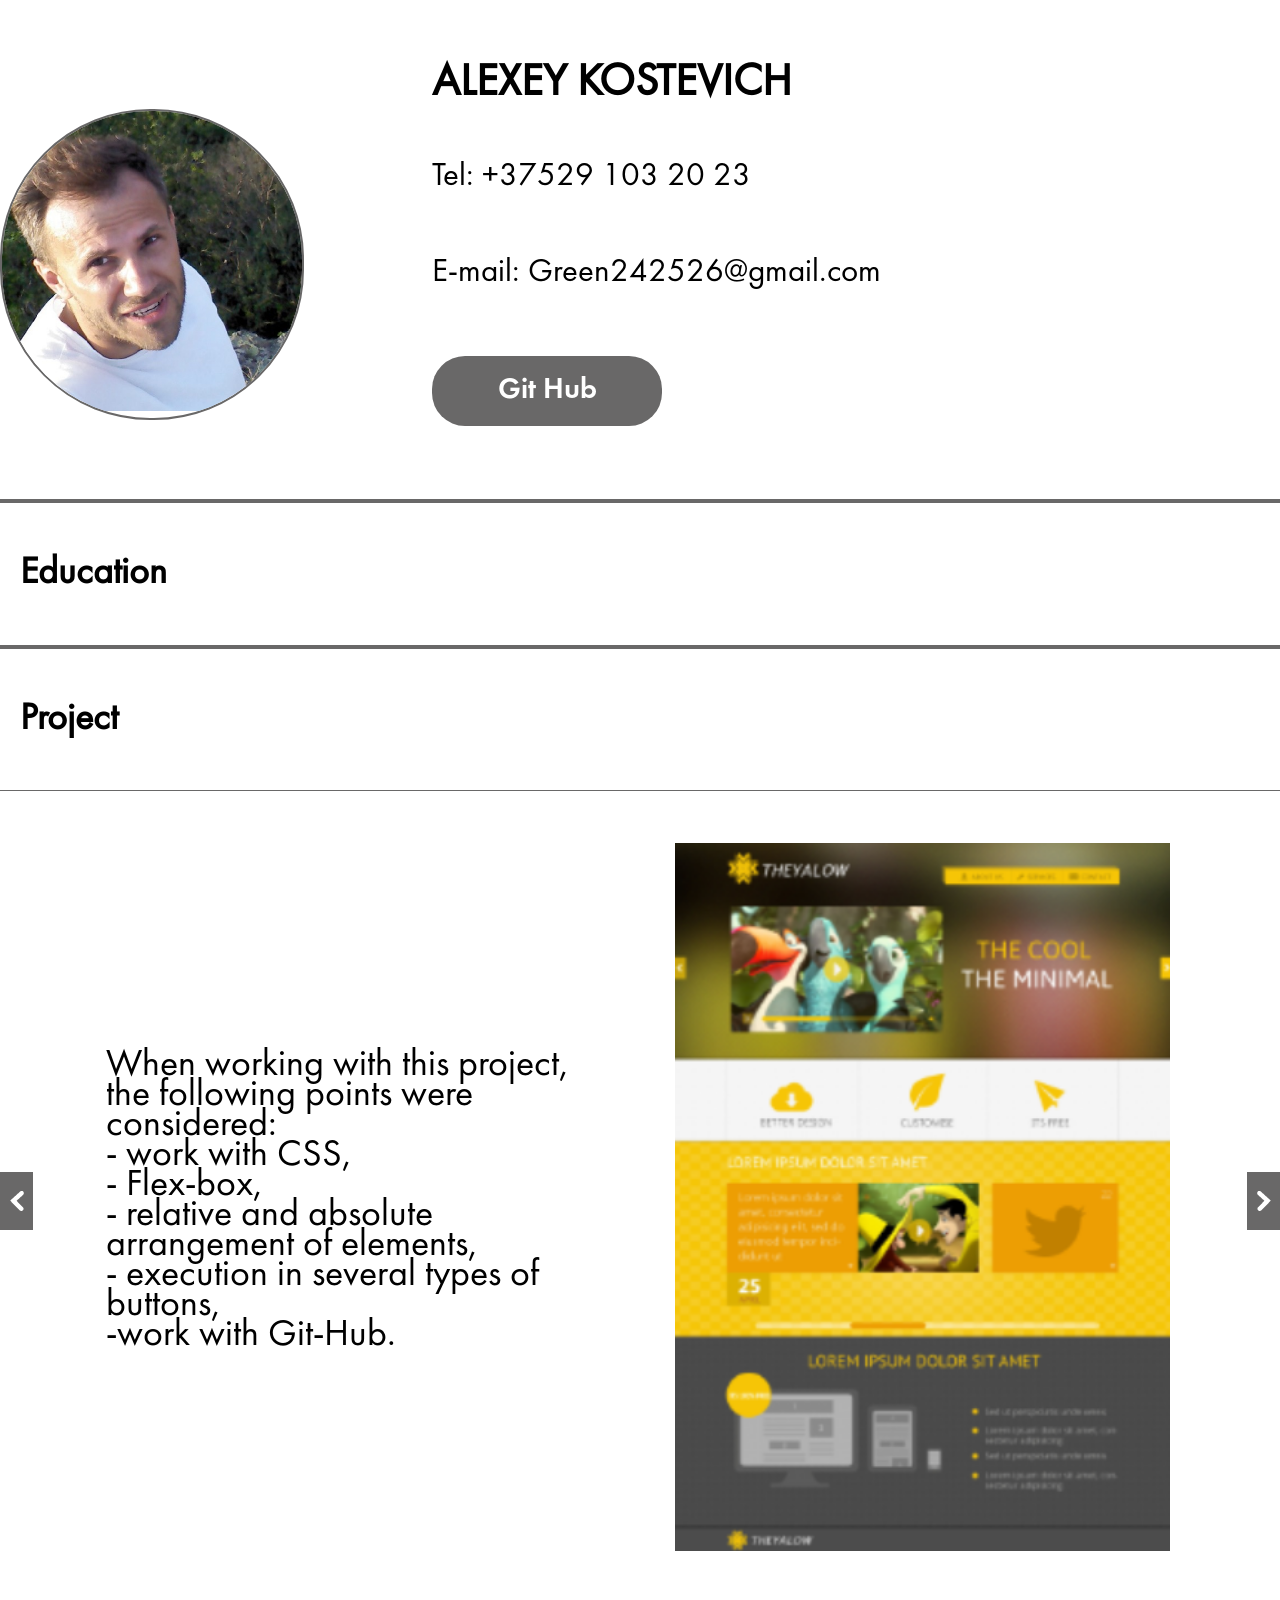
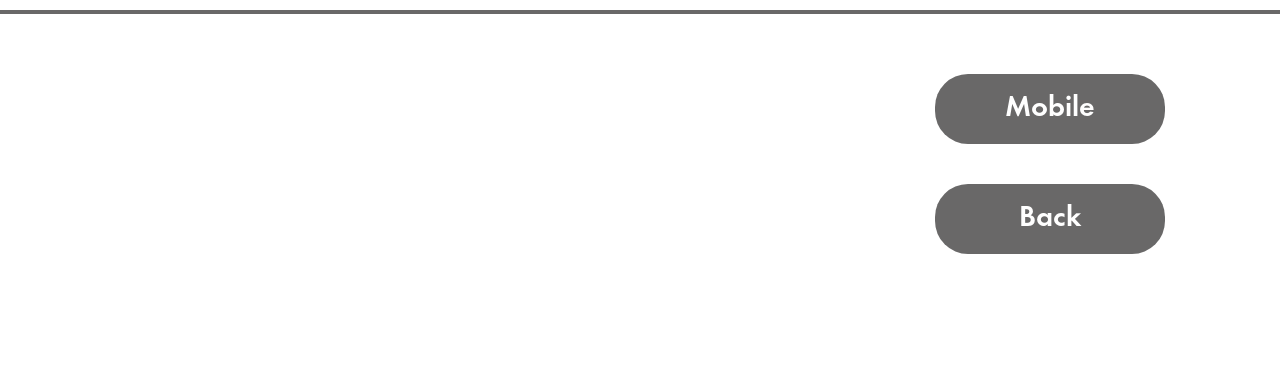
<file: index.html>
<!----  sass style.scss ../css/style.css   -->
<!DOCTYPE html>
<html lang="en">
<head>
  <meta charset="UTF-8">
  <meta name="viewport" content="width=device-width, initial-scale=1.0">
  <meta http-equiv="X-UA-Compatible" content="ie=edge">
  <title>Task 5</title>
  <link rel="stylesheet" href="css/style.css">
</head>
<body>
  <div class="wrapper" id="wrapper">
    <header>
      <div class="container">
        <div class="avatar">
            <img src="assets\images\avatar.jpg">
        </div>
        <div class="name_contacts">
          <h1>Alexey Kostevich</h1>
          <p>Tel: +37529 103 20 23</p>
          <p>E-mail: Green242526@gmail.com</p>
          <div class="git_hub">
            <a href="https://github.com/AKutrapali">Git Hub</a>
          </div>
        </div>
      </div>
    </header> 
    <main>
      <div class="education">
        <div class="container">
        <div class="title" id="button_education">
          <p>Education</p>
        </div>
        <div class="content" id="content">
            <ul>
                <li>1991-2002гг. - Secondary school No. 2 city of Uzda</li>
                <li>2002-2007гг. - Belarusian National Technical University, Faculty of Energy</li>
                <li>2019-2019гг. - RS School</li>
            </ul>
          </div>
        </div>
      </div>
      <div class="project">
        <div class="container">
          <div class="proect_title">
            <p>Project</p>
          </div>
          <div class="carousel_container">
            <div class="carousel_left" id="button_left"> <img src="assets\images\buttonleft.png"> </div>
            <div class="carousel_right" id="button_right"> <img src="assets\images\buttonright.png"> </div>
            <div class="main_container">
              <div class="carousel_button" id="carousel_button"> 
                  Описание
              </div>
              <ul class="carousel" id="project_content">
                <li class="carousel_item">
                  <div class="carousel_text">
                    <p class="htext1">When working with this project, the following points were considered:<br>
                      - work with CSS,<br>
                      - Flex-box,<br>
                      - relative and absolute arrangement of elements,<br>
                      - execution in several types of buttons,<br>
                      -work with Git-Hub.</p>
                  </div>
                  <div class="carousel_images"> 
                      <a href='./project/Theyalow/index.html'><img src="assets\images\Theyallow_image.png"></a>
                  </div>
                </li>
                <li class="carousel_item">
                  <div class="carousel_text">
                    <p class="htext1">
                      When working with this project, the following points were considered:<br>
                      - website execution for various devices (desktop, tablet, mobile),<br>
                      -execution of the site with a "rubber layout",<br>
                      -work with the CSCC preprocessor (nesting, mixin, extend),<br>
                      -work with video elements.</p>
                  </div>
                  <div class="carousel_images"> 
                      <a href="project\Repair Design Project\index.html"><img src="assets\images\Repair_design_proect.png"></a>
                  </div>
                </li>
              </ul>
            </div>
          </div>
        </div>
      </div>
      <div class="buttons">
        <div class="container">
          <div class="buttons2">
            <div class="buttons_mobile_version" id="buttons_mobile_version"> 
             Mobile
            </div>
            <div class="buttons_back"> 
                
                <a href="index.html"><p>Back</p></a>
            </div>
          </div>
        </div>
      </div>
    </main>
    <footer>  
    </footer>
  </div>
  <script src="script.js"></script>
</body>
</html>
</file>
<file: css/style.css>
@font-face {
  font-family: "FuturaDemiCRegular";
  src: url("../assets/fonts/FuturaDemiCRegular.otf");
  font-weight: normal;
  font-style: normal;
}
@font-face {
  font-family: "FuturaBookC";
  src: url("../assets/fonts/Futurabookc.otf");
  font-weight: normal;
  font-style: normal;
}
body,
ul,
li {
  margin: 0;
  padding: 0;
}

body {
  max-width: 1440px;
  background-color: #bdbdbd;
  margin: 0 auto;
}

li {
  list-style: none;
}

.wrapper {
  max-width: 1440px;
  margin: 0 auto;
  background-color: white;
  padding-bottom: 50px;
}

.container {
  max-width: 1280px;
  margin: 0 auto;
  font-family: "FuturaBookC";
  font-size: 33px;
  line-height: 30px;
}

a {
  all: unset;
}

@media screen and (max-width: 450px) {
  .container {
    width: 100%;
    margin: 0 auto;
    padding: 0;
  }

  .container {
    font-size: 23px;
    line-height: 23px;
  }

  .wrapper {
    padding-bottom: 0px;
  }
}
.wrapper_mobile {
  width: 450px;
}
.wrapper_mobile .container {
  width: 100%;
  margin: 0 auto;
  padding: 0;
}
.wrapper_mobile .container {
  font-size: 23px;
  line-height: 23px;
}
.wrapper_mobile .wrapper {
  padding-bottom: 0px;
}

header .container {
  position: relative;
  display: flex;
  justify-content: space-between;
  align-items: center;
  justify-content: flex-start;
  padding: 3% 0;
  border-bottom: 4px solid #696868;
}
header .container .avatar {
  border-radius: 150px;
  border: 2px solid #696868;
  overflow: hidden;
  margin-right: 10%;
  margin-top: 30px;
}
header .container .avatar img {
  width: 300px;
  height: 300px;
}
header .container .name_contacts {
  display: flex;
  flex-direction: column;
  justify-content: flex-start;
  align-items: center;
  align-items: flex-start;
}
header .container .name_contacts h1 {
  font-family: "FuturaBookC";
  font-size: 45px;
  line-height: 30px;
  font-weight: bold;
  text-transform: uppercase;
}
header .container .name_contacts .git_hub {
  all: unset;
  background-color: #696868;
  color: white;
  border-radius: 33px;
  text-align: center;
  font-family: "FuturaDemiCRegular";
  font-size: 30px;
  padding: 20px 45px;
  cursor: pointer;
  width: 140px;
  margin: 35px 0;
}
header .container .name_contacts .git_hub:hover {
  background-color: #c7c0c0;
  color: black;
}

@media screen and (max-width: 850px) {
  header .container {
    display: flex;
    flex-direction: column;
    justify-content: flex-start;
    align-items: center;
  }
  header .container .name_contacts {
    text-align: center;
    align-items: center;
  }
}
@media screen and (max-width: 450px) {
  header .container .avatar {
    margin-right: 0;
  }
  header .container .avatar img {
    width: 200px;
    height: 200px;
  }
  header .container .name_contacts {
    width: 100%;
  }
  header .container .name_contacts h1 {
    font-size: 30px;
  }
  header .container .name_contacts p {
    margin: 12px 0;
  }
  header .container .name_contacts .git_hub {
    background-color: #414141;
    border-radius: 9px;
    font-size: 23px;
    padding: 12px 0;
    width: 80%;
  }
}
.wrapper_mobile header .container {
  display: flex;
  flex-direction: column;
  justify-content: flex-start;
  align-items: center;
}
.wrapper_mobile header .container .avatar {
  margin-right: 0;
}
.wrapper_mobile header .container .avatar img {
  width: 200px;
  height: 200px;
}
.wrapper_mobile header .container .name_contacts {
  width: 100%;
  text-align: center;
  align-items: center;
}
.wrapper_mobile header .container .name_contacts h1 {
  font-size: 30px;
}
.wrapper_mobile header .container .name_contacts p {
  margin: 12px 0;
}
.wrapper_mobile header .container .name_contacts .git_hub {
  background-color: #414141;
  border-radius: 9px;
  font-size: 23px;
  padding: 12px 0;
  width: 80%;
}

.education .container {
  display: flex;
  flex-direction: column;
  justify-content: flex-start;
  align-items: center;
}
.education .container .title {
  font-size: 38px;
  border-bottom: 4px solid #696868;
  width: 100%;
  cursor: pointer;
}
.education .container .title p {
  padding: 56px 20px;
  margin-block-start: 0em;
  margin-block-end: 0em;
  font-weight: bold;
}
.education .container .title :hover {
  background-color: #696868;
  color: white;
}
.education .container .active {
  background-color: #696868;
  color: white;
}
.education .container .content {
  text-align: center;
  display: flex;
  flex-direction: column;
  justify-content: flex-start;
  align-items: center;
  display: none;
  border-bottom: 4px solid #696868;
  width: 100%;
}
.education .container .content ul li {
  margin: 29px 0;
}

.project .container {
  border-bottom: 4px solid #696868;
}
.project .container .proect_title {
  font-weight: bold;
  height: 141px;
  display: flex;
  align-items: center;
}
.project .container p {
  font-size: 38px;
  padding-left: 20px;
}
.project .container .carousel_container {
  border-top: 1px solid #696868;
  position: relative;
  display: flex;
  justify-content: space-between;
  align-items: center;
  justify-content: center;
}
.project .container .carousel_container .carousel_left, .project .container .carousel_container .carousel_right {
  position: absolute;
  top: 50%;
  transform: translate(0, -50%);
  width: 33px;
  height: 58px;
  border: none;
  cursor: pointer;
  display: flex;
  flex-direction: column;
  justify-content: flex-start;
  align-items: center;
  background-color: #696868;
}
.project .container .carousel_container .carousel_left img, .project .container .carousel_container .carousel_right img {
  margin: auto 0;
}
.project .container .carousel_container .carousel_left:hover, .project .container .carousel_container .carousel_right:hover {
  background-color: #c7c0c0;
  color: black;
}
.project .container .carousel_container .carousel_left {
  left: 0%;
}
.project .container .carousel_container .carousel_right {
  right: 0%;
}
.project .container .carousel_container .main_container {
  position: relative;
  width: 94%;
  overflow: hidden;
}
.project .container .carousel_container .main_container .carousel {
  position: relative;
  left: 0%;
  display: flex;
  justify-content: space-between;
  align-items: center;
  justify-content: flex-start;
}
.project .container .carousel_container .main_container .carousel_button {
  z-index: 100;
  all: unset;
  background-color: #696868;
  color: white;
  border-radius: 33px;
  text-align: center;
  font-family: "FuturaDemiCRegular";
  font-size: 30px;
  padding: 20px 45px;
  cursor: pointer;
  width: 140px;
  display: none;
}
.project .container .carousel_container .main_container .carousel_button:hover {
  background-color: #c7c0c0;
  color: black;
}
.project .container .carousel_container .main_container .carousel .carousel_item {
  transition: all ease 1s;
  flex: 1 0 98%;
  display: flex;
  justify-content: space-between;
  align-items: center;
  margin: 52px 0;
}
.project .container .carousel_container .main_container .carousel .carousel_item .carousel_text {
  display: block;
  width: 50%;
  padding: 0 4%;
}
.project .container .carousel_container .main_container .carousel .carousel_item .carousel_images {
  cursor: pointer;
  width: 50%;
  padding: 0 4%;
}
.project .container .carousel_container .main_container .carousel .carousel_item .carousel_images a {
  width: 100%;
}
.project .container .carousel_container .main_container .carousel .carousel_item .carousel_images a img {
  width: 100%;
}

.buttons .container {
  display: flex;
  justify-content: space-between;
  align-items: center;
  justify-content: flex-end;
  margin-bottom: 50px;
}
.buttons .container .buttons2 {
  padding-right: 9%;
  display: flex;
  flex-direction: column;
  justify-content: flex-start;
  align-items: center;
  padding-top: 40px;
}
.buttons .container .buttons2 .buttons_mobile_version, .buttons .container .buttons2 .buttons_back {
  all: unset;
  background-color: #696868;
  color: white;
  border-radius: 33px;
  text-align: center;
  font-family: "FuturaDemiCRegular";
  font-size: 30px;
  padding: 20px 45px;
  cursor: pointer;
  width: 140px;
  margin: 20px 0;
}
.buttons .container .buttons2 .buttons_mobile_version:hover, .buttons .container .buttons2 .buttons_back:hover {
  background-color: #c7c0c0;
  color: black;
}
.buttons .container .buttons2 .buttons_back a p {
  margin: 0;
}

@media screen and (max-width: 850px) {
  .carousel_item {
    display: flex;
    flex-direction: column;
    justify-content: flex-start;
    align-items: center;
  }

  .project .container .carousel_container .main_container .carousel .carousel_item .carousel_text {
    width: 83%;
  }
  .project .container .carousel_container .main_container .carousel .carousel_item .carousel_images {
    width: 70%;
  }
}
@media screen and (max-width: 450px) {
  .education .container .title p {
    padding: 22px 20px;
    font-size: 30px;
  }

  .project .container .proect_title {
    height: 71px;
  }
  .project .container .proect_title p {
    font-size: 30px;
  }
  .project .container .carousel_container .carousel_left, .project .container .carousel_container .carousel_right {
    display: none;
  }
  .project .container .carousel_container .main_container {
    margin-top: 30px;
  }
  .project .container .carousel_container .main_container .carousel {
    position: relative;
  }
  .project .container .carousel_container .main_container .carousel_button {
    z-index: 100;
    display: block;
    position: absolute;
    top: 0px;
    left: 10%;
    background-color: #414141;
    border-radius: 9px;
    font-size: 23px;
    padding: 12px 0;
    width: 80%;
  }
  .project .container .carousel_container .main_container .carousel .carousel_item .carousel_text {
    display: none;
  }
  .project .container .carousel_container .main_container .carousel .carousel_item .carousel_text p {
    font-size: 23px;
    padding: 0;
  }
  .project .container .carousel_container .main_container .carousel .carousel_item .carousel_images {
    margin-top: 30px;
  }

  .buttons .container {
    padding-bottom: 19px;
    margin-bottom: 0;
  }
  .buttons .container .buttons2 {
    padding-right: 0%;
    align-items: center;
    padding-top: 20px;
    width: 100%;
  }
  .buttons .container .buttons2 .buttons_mobile_version, .buttons .container .buttons2 .buttons_back {
    background-color: #414141;
    border-radius: 9px;
    font-size: 23px;
    padding: 12px 0;
    width: 80%;
    margin: 20px 0;
  }
}
#but_mob {
  position: fixed;
  top: 30px;
  right: 30px;
  background-color: 1;
}

.wrapper_mobile .education .container .title p {
  padding: 22px 20px;
  font-size: 30px;
}
.wrapper_mobile .project .container .proect_title {
  height: 71px;
}
.wrapper_mobile .project .container .proect_title p {
  font-size: 30px;
}
.wrapper_mobile .project .container .carousel_container .carousel_left, .wrapper_mobile .project .container .carousel_container .carousel_right {
  display: none;
}
.wrapper_mobile .project .container .carousel_container .main_container {
  margin-top: 30px;
}
.wrapper_mobile .project .container .carousel_container .main_container .carousel {
  position: relative;
}
.wrapper_mobile .project .container .carousel_container .main_container .carousel_button {
  z-index: 100;
  display: block;
  position: absolute;
  top: 0px;
  left: 10%;
  background-color: #414141;
  border-radius: 9px;
  font-size: 23px;
  padding: 12px 0;
  width: 80%;
}
.wrapper_mobile .project .container .carousel_container .main_container .carousel .carousel_item {
  display: flex;
  flex-direction: column;
  justify-content: flex-start;
  align-items: center;
}
.wrapper_mobile .project .container .carousel_container .main_container .carousel .carousel_item .carousel_text {
  width: 83%;
  display: none;
}
.wrapper_mobile .project .container .carousel_container .main_container .carousel .carousel_item .carousel_text p {
  font-size: 23px;
  padding: 0;
}
.wrapper_mobile .project .container .carousel_container .main_container .carousel .carousel_item .carousel_images {
  width: 70%;
  margin-top: 30px;
}
.wrapper_mobile .buttons .container {
  padding-bottom: 19px;
  margin-bottom: 0;
}
.wrapper_mobile .buttons .container .buttons2 {
  padding-right: 0%;
  align-items: center;
  padding-top: 20px;
  width: 100%;
}
.wrapper_mobile .buttons .container .buttons2 .buttons_mobile_version, .wrapper_mobile .buttons .container .buttons2 .buttons_back {
  background-color: #414141;
  border-radius: 9px;
  font-size: 23px;
  padding: 12px 0;
  width: 80%;
  margin: 20px 0;
}

/*# sourceMappingURL=style.css.map */
</file>
